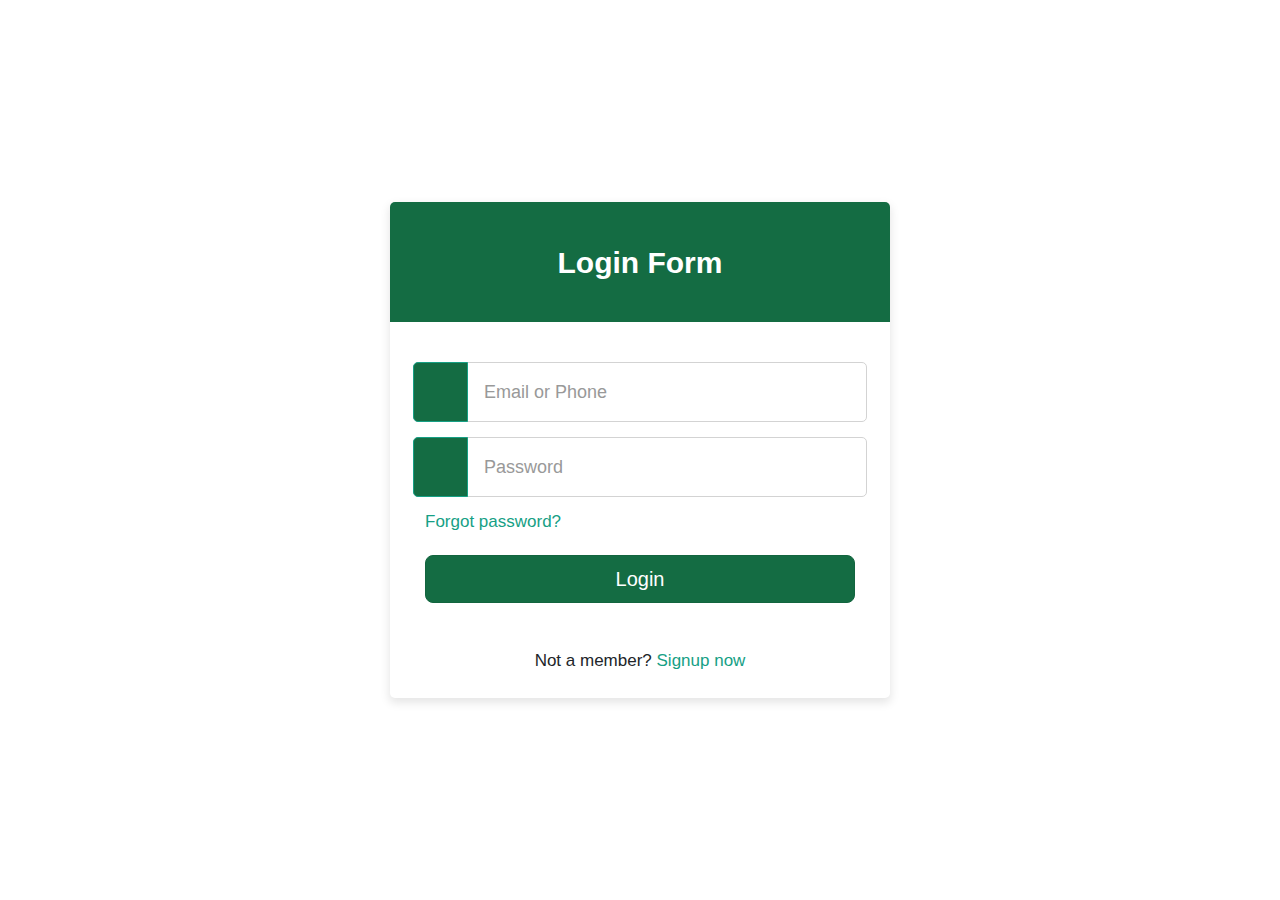
<file: index.html>
<!DOCTYPE html>
<html lang="en">
<head>
  <meta charset="utf-8" />
  <script src="script.js"></script>
  <meta name="viewport" content="width=device-width, initial-scale=1.0" />
  <title>Responsive Login Form HTML CSS | CodingNepal</title>
  <link rel="stylesheet" href="style.css" />
  <!-- Font Awesome CDN link for icons -->
  <link rel="stylesheet" href="style.css" />
 <!-- Gainsight Tag-->
<!-- <script type='text/javascript'>
    (function(n,t,a,e,co){var i='aptrinsic';n[i]=n[i]||function(){
         (n[i].q=n[i].q||[]).push(arguments)},n[i].p=e;n[i].c=co;
         var r=t.createElement('script');r.async=!0,r.src=a+'?a='+e;
         var c=t.getElementsByTagName('script')[0];c.parentNode.insertBefore(r,c)
    })(window,document,'https://web-sdk-staging.aptrinsic.com/api/aptrinsic.js','AP-KESKBDWTKFYP-2');
</script> -->
<!-- Gainsight Tag -->
<link href="https://cdn.jsdelivr.net/npm/bootstrap@5.3.3/dist/css/bootstrap.min.css" rel="stylesheet" integrity="sha384-QWTKZyjpPEjISv5WaRU9OFeRpok6YctnYmDr5pNlyT2bRjXh0JMhjY6hW+ALEwIH" crossorigin="anonymous">

</head>
<body>
  <div class="wrapper">
    <div class="title"><span>Login Form</span></div>
    <form action="#">
      <div class="row">
        <i class="fas fa-user"></i>
        <input type="text" placeholder="Email or Phone" required />
      </div>
      <div class="row">
        <i class="fas fa-lock"></i>
        <input type="password" placeholder="Password" required />
      </div>
      <div class="pass"><a href="#">Forgot password?</a></div>
      <a  style="display: block;margin: auto; padding-top: ;"     href="login.html" class="btn btn-success btn-lg active" role="button" aria-pressed="true">Login</a>
     <div class="signup-link">Not a member? <a href="signup.html">Signup now</a></div>
    </form>
  </div>
  <script src="script.js"></script>
</body>
</html>
</file>
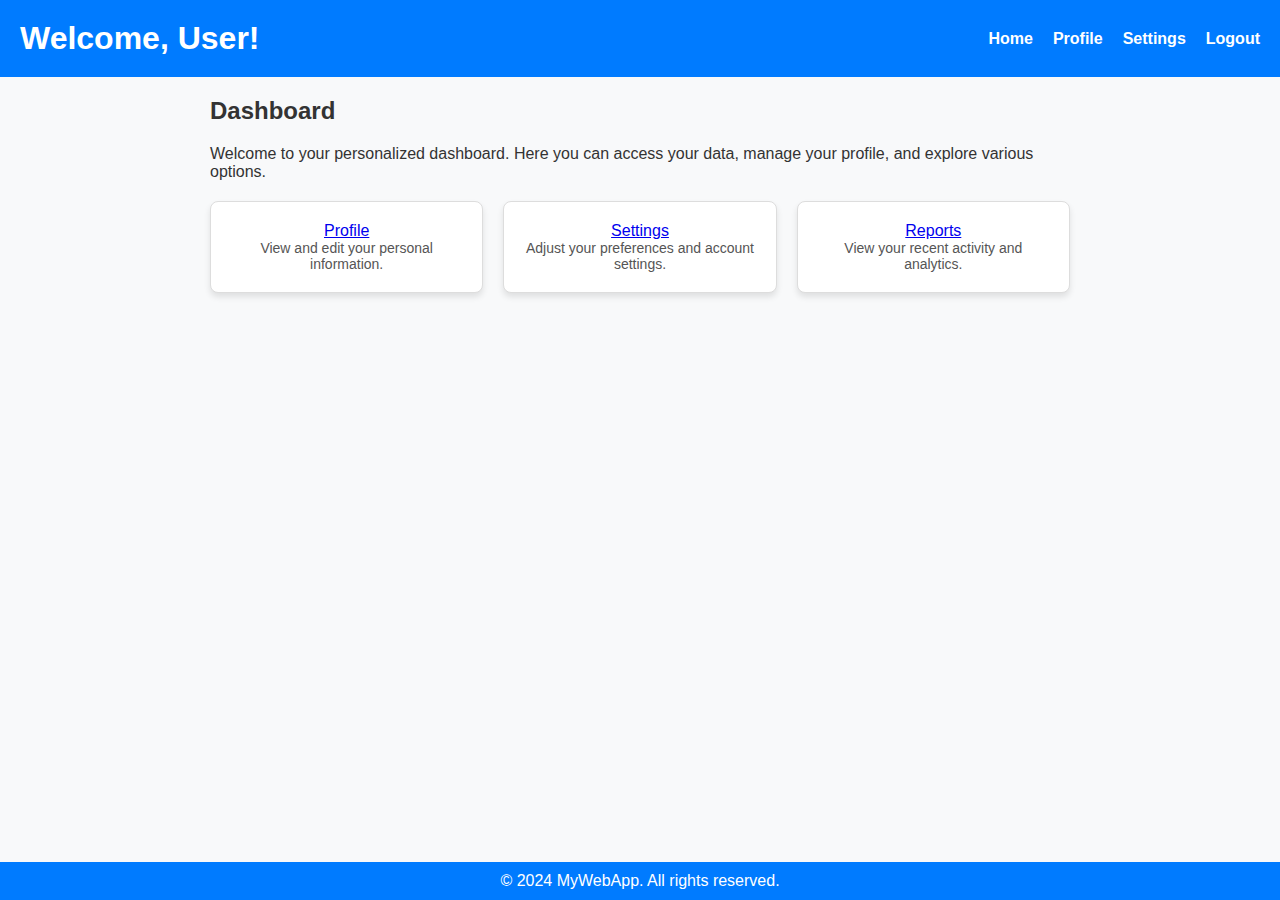
<file: login.html>
<!DOCTYPE html>
<html lang="en">
<head>
    <meta charset="UTF-8">
    <meta name="viewport" content="width=device-width, initial-scale=1.0">
    <title>Welcome Page</title>
    <link rel="stylesheet" href="dashboard.css">
</head>
<body>
    <header class="header">
        <h1>Welcome, User!</h1>
        <nav>
            <ul class="nav-links">
                <li><a href="index.html">Home</a></li>
                <li><a href="https://dribbble.com/tags/profile-page">Profile</a></li>
                <li><a href="https://siteorigin.com/north-documentation/page-settings/">Settings</a></li>
                <li><a href="https://integration-authzero.develgs.com:9092/login?lc=en">Logout</a></li>
            </ul>
        </nav>
    </header>

    <main class="content">
        <h2>Dashboard</h2>
        <p>Welcome to your personalized dashboard. Here you can access your data, manage your profile, and explore various options.</p>
        <div class="cards">
            <div class="card">
                <a href="https://dribbble.com/tags/profile-page">Profile</a>
                <p>View and edit your personal information.</p>
            </div>
            <div class="card">
                <a href="https://siteorigin.com/north-documentation/page-settings/">Settings</a>
                <p>Adjust your preferences and account settings.</p>
            </div>
            <div class="card">
                <a href="https://support.gainsight.com/gainsight_nxt/Reports_and_Dashboards/Admin_Guides/Reports_and_Dashboard_Exports">Reports</a>
                <p>View your recent activity and analytics.</p>
            </div>
        </div>
    </main>
    
    <footer class="footer">
        <p>&copy; 2024 MyWebApp. All rights reserved.</p>
    </footer>
    <script src="script.js"></script>
</body>
</html>
</file>
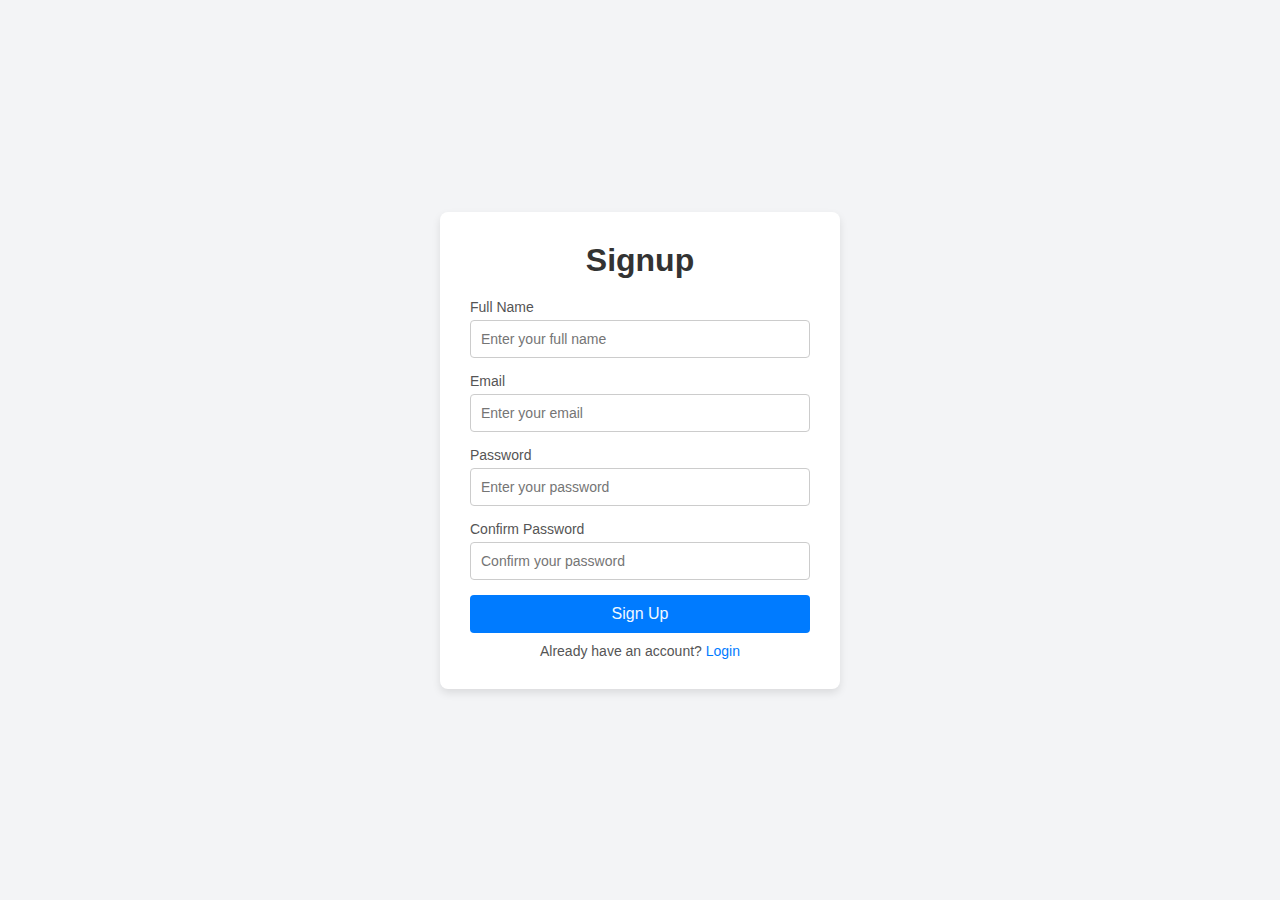
<file: signup.html>
<!DOCTYPE html>
<html lang="en">
<head>
    <meta charset="UTF-8">
    <meta name="viewport" content="width=device-width, initial-scale=1.0">
    <title>Signup Page</title>
    <link rel="stylesheet" href="signup.css">
</head>
<body>
    
    <div class="signup-container">
        <h1>Signup</h1>
        <form>
            <div class="form-group">
                <label for="fullname">Full Name</label>
                <input type="text" id="fullname" name="fullname" placeholder="Enter your full name" required>
            </div>
            <div class="form-group">
                <label for="email">Email</label>
                <input type="email" id="email" name="email" placeholder="Enter your email" required>
            </div>
            <div class="form-group">
                <label for="password">Password</label>
                <input type="password" id="password" name="password" placeholder="Enter your password" required>
            </div>
            <div class="form-group">
                <label for="confirm-password">Confirm Password</label>
                <input type="password" id="confirm-password" name="confirm-password" placeholder="Confirm your password" required>
            </div>
            <button type="submit"><a style="color: aliceblue;"  href="https://www.squarespace.com/website-design/?channel=pnb&subchannel=go&campaign=pnb-go-us-en-core_website_action_tier3-bd_dec24exp&subcampaign=(build_how-to-build-a-website_bd)&&cid=22021370563&aid=171930688733&tid=kwd-10330680&mt=b&eid=&loc_p_ms=1027028&loc_i_ms=&nw=g&d=c&adid=532740003095&channel2=pnb&subchannel2=go&gad_source=1&gclid=Cj0KCQiA19e8BhCVARIsALpFMgE0RubV5KdBA_Wqt2ujcFJBC0zTtdh96mgKR_IKV1jYdO_5FNIxTzMaAv5qEALw_wcB&gclsrc=aw.ds">Sign Up</a></button>
        </form>
        <p>Already have an account? <a href="index.html">Login</a></p>
    </div>
    <script src="script.js"></script>
</body>
</html>
</file>
<file: style.css>
* {
    margin: 0;
    padding: 0;
    box-sizing: border-box;
    font-family: "Poppins", sans-serif;
  }
  body {
    display: flex;
    align-items: center;
    justify-content: center;
    height: 100vh;
    padding: 15px;
    background: #1abc9c;
    overflow: hidden;
  }
  .wrapper {
    max-width: 500px;
    width: 100%;
    background: #fff;
    border-radius: 5px;
    box-shadow: 0px 4px 10px 1px rgba(0, 0, 0, 0.1);
  }
  .wrapper .title {
    height: 120px;
    background: #146C43;
    border-radius: 5px 5px 0 0;
    color: #fff;
    font-size: 30px;
    font-weight: 600;
    display: flex;
    align-items: center;
    justify-content: center;
  }
  .wrapper form {
    padding: 25px 35px;
  }
  .wrapper form .row {
    height: 60px;
    margin-top: 15px;
    position: relative;
  }
  .wrapper form .row input {
    height: 100%;
    width: 100%;
    outline: none;
    padding-left: 70px;
    border-radius: 5px;
    border: 1px solid lightgrey;
    font-size: 18px;
    transition: all 0.3s ease;
  }
  form .row input:focus {
    border-color: #16a085;
  }
  form .row input::placeholder {
    color: #999;
  }
  .wrapper form .row i {
    position: absolute;
    width: 55px;
    height: 100%;
    color: #fff;
    font-size: 22px;
    background: #146C43;
    border: 1px solid #16a085;
    border-radius: 5px 0 0 5px;
    display: flex;
    align-items: center;
    justify-content: center;
  }
  .wrapper form .pass {
    margin-top: 12px;
    margin-bottom: 20px;
  }
  .wrapper form .pass a {
    color: #16a085;
    font-size: 17px;
    text-decoration: none;
  }
  .wrapper form .pass a:hover {
    text-decoration: underline;
  }
  .wrapper form .button input {
    margin-top: 20px;
    color: #fff;
    font-size: 20px;
    font-weight: 500;
    padding-left: 0px;
    background: #16a085;
    border: 1px solid #16a085;
    cursor: pointer;
  }
  form .button input:hover {
    background: #12876f;
  }
  .wrapper form .signup-link {
    text-align: center;
    margin-top: 45px;
    font-size: 17px;
  }
  .wrapper form .signup-link a {
    color: #16a085;
    text-decoration: none;
  }
  form .signup-link a:hover {
    text-decoration: underline;
  }
</file>
<file: dashboard.css>
/* General Reset */
* {
    margin: 0;
    padding: 0;
    box-sizing: border-box;
}

body {
    font-family: Arial, sans-serif;
    background-color: #f8f9fa;
    color: #333;
    display: flex;
    flex-direction: column;
    min-height: 100vh;
}

/* Header */
.header {
    background-color: #007bff;
    color: #fff;
    padding: 20px;
    display: flex;
    justify-content: space-between;
    align-items: center;
}

.header h1 {
    margin: 0;
}

.nav-links {
    list-style: none;
    display: flex;
}

.nav-links li {
    margin-left: 20px;
}

.nav-links a {
    text-decoration: none;
    color: #fff;
    font-weight: bold;
}

.nav-links a:hover {
    text-decoration: underline;
}

/* Main Content */
.content {
    flex: 1;
    padding: 20px;
    max-width: 900px;
    margin: 0 auto;
}

h2 {
    margin-bottom: 20px;
}

.cards {
    display: flex;
    gap: 20px;
    margin-top: 20px;
}

.card {
    background: #fff;
    border: 1px solid #ddd;
    border-radius: 8px;
    padding: 20px;
    box-shadow: 0 4px 6px rgba(0, 0, 0, 0.1);
    flex: 1;
    text-align: center;
}

.card h3 {
    margin-bottom: 10px;
}

.card p {
    font-size: 14px;
    color: #555;
}

/* Footer */
.footer {
    background: #007bff;
    color: #fff;
    text-align: center;
    padding: 10px 0;
    margin-top: auto;
}
</file>
<file: signup.css>
/* General Reset */
* {
    margin: 0;
    padding: 0;
    box-sizing: border-box;
}

body {
    font-family: Arial, sans-serif;
    background-color: #f3f4f6;
    display: flex;
    justify-content: center;
    align-items: center;
    height: 100vh;
}

.signup-container {
    background: #fff;
    padding: 30px;
    border-radius: 8px;
    box-shadow: 0 4px 8px rgba(0, 0, 0, 0.1);
    width: 100%;
    max-width: 400px;
}

h1 {
    text-align: center;
    margin-bottom: 20px;
    color: #333;
}

.form-group {
    margin-bottom: 15px;
}

label {
    display: block;
    font-size: 14px;
    margin-bottom: 5px;
    color: #555;
}

input {
    width: 100%;
    padding: 10px;
    border: 1px solid #ccc;
    border-radius: 4px;
    font-size: 14px;
}

input:focus {
    outline: none;
    border-color: #007bff;
    box-shadow: 0 0 5px rgba(0, 123, 255, 0.5);
}

button {
    width: 100%;
    padding: 10px;
    background-color: #007bff;
    color: #fff;
    border: none;
    border-radius: 4px;
    font-size: 16px;
    cursor: pointer;
}

button:hover {
    background-color: #0056b3;
}

p {
    text-align: center;
    margin-top: 10px;
    font-size: 14px;
    color: #555;
}

a {
    color: #007bff;
    text-decoration: none;
}

a:hover {
    text-decoration: underline;
}
</file>
